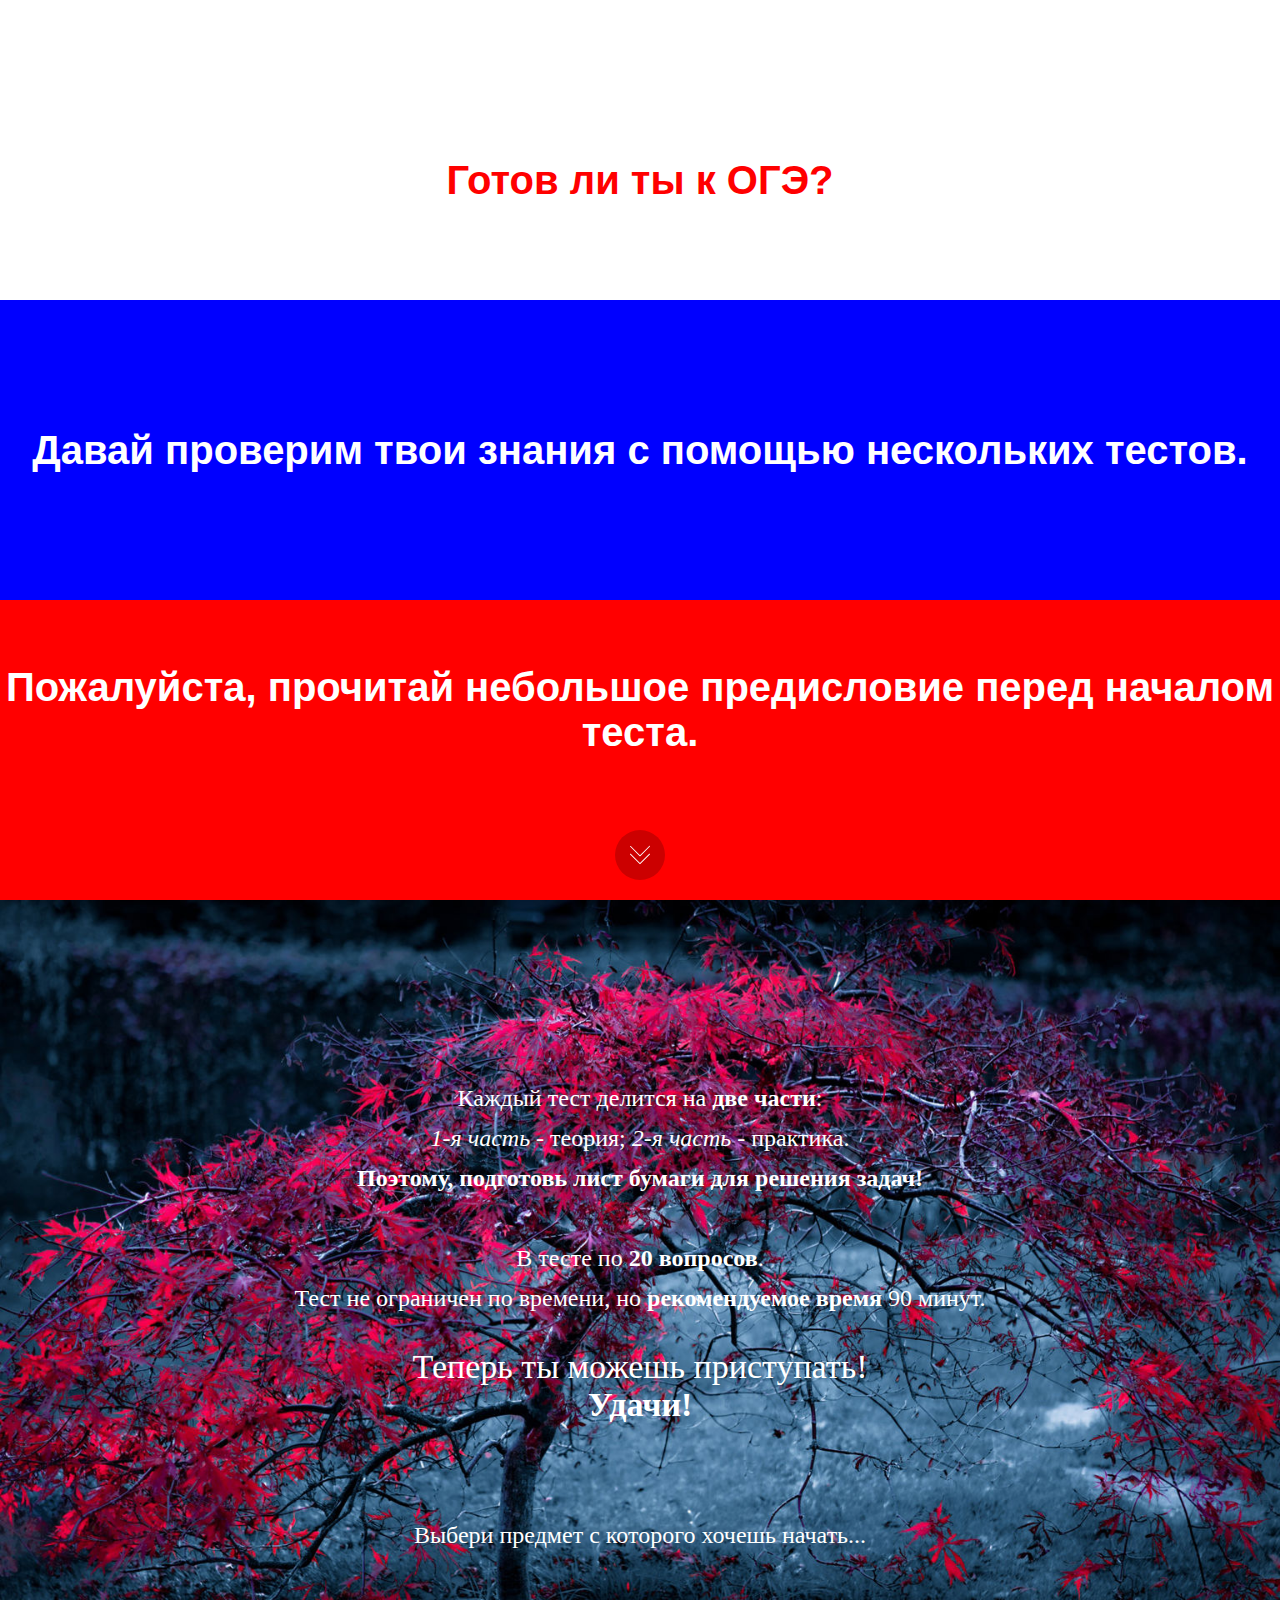
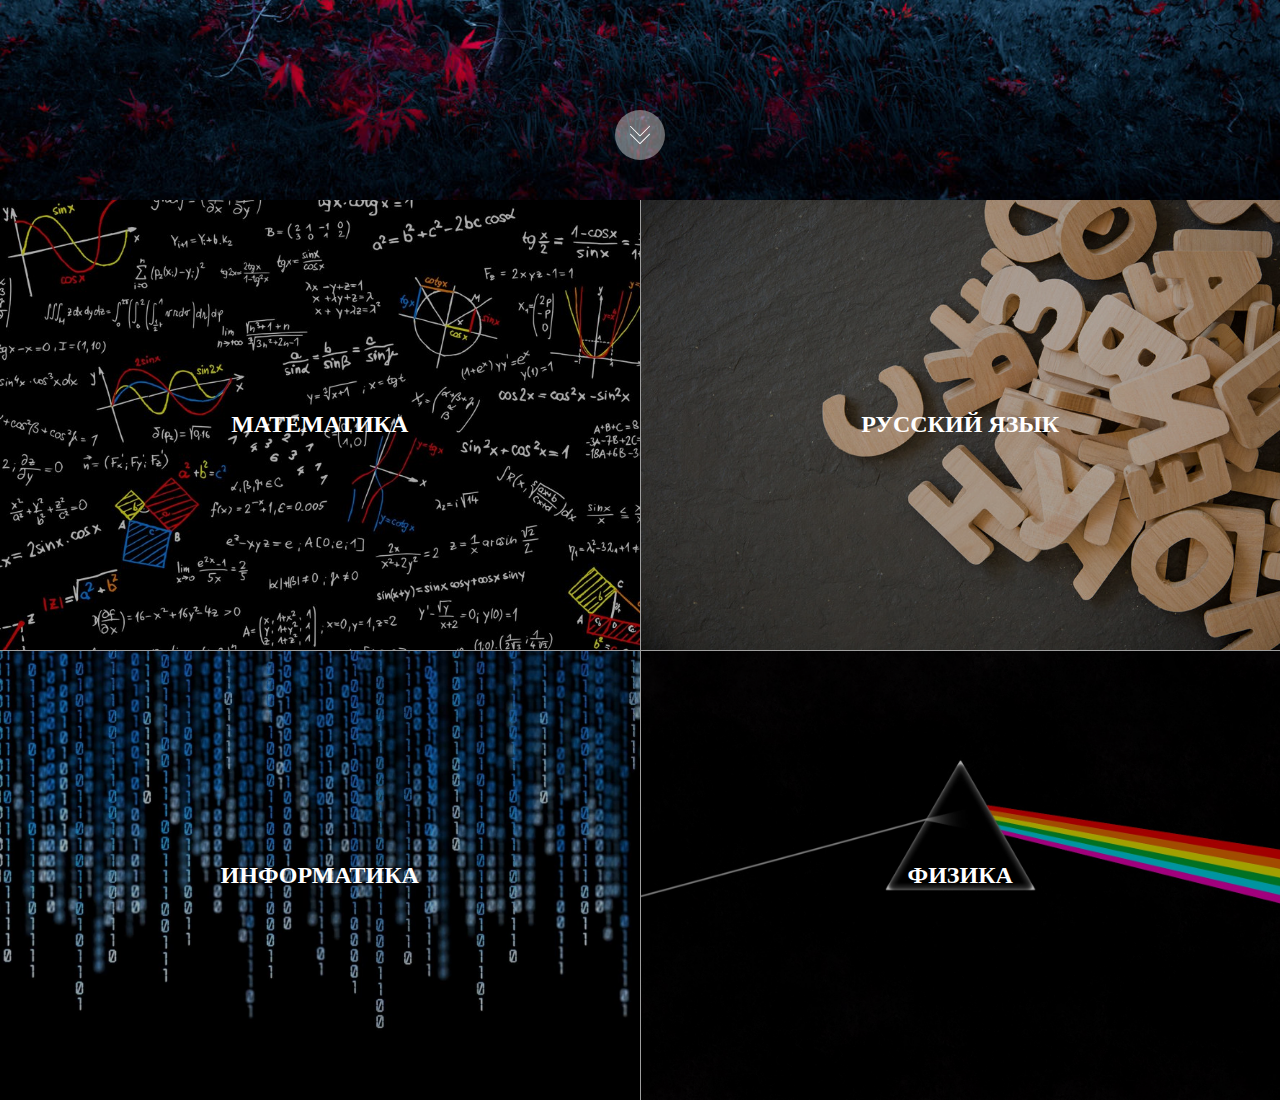
<file: index.html>
<!DOCTYPE html>
<html lang="ru">
<head>
    <meta charset="UTF-8">
    <title>Тест для проверки знаний к ОГЭ</title>
    <link rel="stylesheet" href="css/style.css">
</head>
<body>
    <div class="header">
        <p class="header-text white"><span>Готов ли ты к ОГЭ?</span></p>
        <p class="header-text blue"><span>Давай проверим твои знания с помощью нескольких тестов.</span></p>
        <p class="header-text red"><span>Пожалуйста, прочитай небольшое предисловие перед началом теста.</span></p>
        <a href="#description" class="header-link"></a>
    </div>

    <div id="description" class="description">
        <p class="description-text">Каждый тест делится на <b>две части</b>:<br/><i>1-я часть</i> - теория; <i>2-я часть</i> - практика.<br/><b>Поэтому, подготовь лист бумаги для решения задач!</b><br/><br/>В тесте по <b>20 вопросов</b>.<br/>Тест не ограничен по времени, но <b>рекомендуемое время</b> 90 минут.</p>
        <p class="description-good-luck">Теперь ты можешь приступать!<br/><b>Удачи!</b></p>
        <div class="description-go">
            <p class="description-go-test">Выбери предмет с которого хочешь начать...</p>
        </div>
        <a href="#subjects" class="header-link"></a>
    </div>

    <div id="subjects" class="subjects">
        <div class="subjects-row">
            <a href="maths.html" target="_blank" class="subjects-element" id="first">
                <div class="subjects-element__wrapper"></div>
                <span>Математика</span>
            </a>
            <a href="russian_language.html" target="_blank" class="subjects-element" id="second">
                <div class="subjects-element__wrapper"></div>
                <span>Русский язык</span>
            </a>
        </div>
        <div class="subjects-row">
            <a href="informatics.html" target="_blank" class="subjects-element" id="third">
                <div class="subjects-element__wrapper"></div>
                <span>Информатика</span>
            </a>
            <a href="physics.html" target="_blank" class="subjects-element" id="fourth">
                <div class="subjects-element__wrapper"></div>
                <span>Физика</span>
            </a>
        </div>
    </div>

    <script type="text/javascript" src="js/script.js"></script>
</body>
</html>
<!-- В теге link мы подключили стили к нашей странице
     Атрибут rel указывает, какой тип документа подключается. В нашем случае - это stylesheet, или таблица стилей
     Атрибут href указывает, какой файл нужно подключить (у файла стилей должно быть расширение .css -->
 <!-- h1 - блочный тег, занимает всю ширину своего родителя (т.е. блока, в котором он находоится.
    В нашем случае он занимает всю ширину тега body -->
<!-- Теги span являются строчными тегами, т.е. они занимают всю ширину, необходимую для их содержимого, но не более -->
<!-- p - блочный тег. Занимает всю ширину тега body -->
<!-- div - блочный тег. Также занимает всю ширину тега body -->
<!-- span - строчный тег. Занимает ширину содержимого текста -->
<!-- p - блочный тег, но в данном случае он занимает всю ширину тега div, потому что находится в нем -->
<!-- a - строчный тег, т.е. занимает ровно ширину текста внутри -->
<!-- Решетка в атрибуте href тега a означает, что ссылка будет ссылаться на текущую страницу -->
<!-- 1. margin - внешний отступ тега. Он является первым слоем тега -->
<!-- 2. border - рамка тега. Она является вторым слоем тега. border является внутренним свойством тега -->
<!-- 3. padding - внутренний отсуп тега. От является 3-м внутренним свойстом тега -->
<!-- 4. Сам элемент тега -->
</file>
<file: css/style.css>
.test-h1 {
    margin: 0;
    height: 100px;
}
.test-h1 .overlay {
    color: #fff;
    width: inherit;
    height: inherit;
    background: rgba(0, 0, 0, .7);
    display: block;
    position: relative;
    z-index: 1;
}
.test-h1 .overlay span  {
    color: #fff;
    font-size: 50px;
    display: flex;
    width: 100%;
    height: 100%;
    align-items: center;
    justify-content: center;
    position: relative;
    z-index: 2;
}
#math-head {
    background: url("../images/math.jpg") center no-repeat;
    background-size: cover;
}

#russian-head {
    background: url("../images/rus.jpg") center no-repeat;
    background-size: cover;
}

#informatics-head {
    background: url("../images/info.jpg") center no-repeat;
    background-size: cover;
}

#physics-head {
    background: url("../images/physics.jpg") center no-repeat;
    background-size: cover;
}

html, body {
    margin: 0;
    padding: 0;
}

ul, li {
    list-style-type: none;
}

.button_submit, .button_retry {
    display: inline-block;
    width: 250px;
    height: 35px;
    line-height: 35px;
    box-shadow: none;
    border: none;
    background-color: #76bc21;
    color: #fff;
    cursor: pointer;
    border-radius: 5px;
    margin-left: 40px;
    margin-bottom: 40px;
}

.menu {
    display: flex;
    align-items: center;
    justify-content: space-evenly;
    padding: 20px 0;
}
.menu-element a {
    color: #000;
    font-size: 20px;
    opacity: .8;
    transition: color .4s ease;
}
.menu-element a:hover {
    opacity: 1;
}
.menu-element.active a {
    text-decoration: none;
    color: #9d9d9d;
    cursor: default;
}
.menu-element.active a:hover {
    color: #9d9d9d;
    opacity: .8;
}

.header {
    position: relative;
    width: 100%;
    height: 100vh;
    display: flex;
    flex-direction: column;
    align-items: center;
    justify-content: center;
}

.header-text {
    position: relative;
    width: 100%;
    height: 100%;
    margin: 0;
    display: flex;
    align-items: center;
    justify-content: center;
    text-align: center;
    font-size: 40px;
    font-weight: 600;
    font-family: Helvetica, sans-serif;
}
.header-text.white {
    color: #ff0000;
    background-color: #fff;
}
.header-text.white span {
    display: inline-block;
    position: relative;
    top: 30px;
}

.header-text.blue {
    color: #fff;
    background-color: #0000ff;
}

.header-text.red {
    color: #fff;
    background-color: #ff0000;
}
.header-text.red span {
    display: inline-block;
    position: relative;
    bottom: 40px;
}

.header-link {
    display: inline-block;
    width: 50px;
    height: 50px;
    border-radius: 100%;
    background: rgba(0, 0, 0, .2) url("../images/icons/down-arrow.svg") center no-repeat;
    background-size: 20px 20px;
    position: absolute;
    bottom: 20px;
    transition: all .25s ease;

}
.header-link:hover {
    background-color: rgba(0, 0, 0, .5);
}

.description {
    width: 100%;
    height: 100vh;
    display: flex;
    justify-content: center;
    align-items: center;
    flex-direction: column;
    background: url("../images/background.jpg") center no-repeat;
    background-size: cover;
    position: relative;
}

.description-text {
    text-align: center;
    font-size: 24px;
    line-height: 40px;
    margin: 0;
    color: white;
}

.description-good-luck {
    text-align: center;
    font-size: 34px;
    margin-top: 30px;
    color: white;
}

.description-go {
    position: relative;
    display: flex;
    justify-content: center;
    margin-top: 40px;
    padding-bottom: 50px;
    font-size: 24px;
    color: white;
}
.description .header-link {
    bottom: 40px;
    background: rgba(255, 255, 255, .4) url(../images/icons/down-arrow.svg) center no-repeat;
    background-size: 20px 20px;
}

.subjects {
    width: 100%;
    height: 100vh;
    display: flex;
    flex-direction: column;
}

.subjects-row {
    display: flex;
    justify-content: space-between;
    height: 100%;
    border-bottom: 1px solid #9e9e9e;
}
.subjects-row:last-child {
    border: none;
}

.subjects-element {
    display: flex;
    justify-content: center;
    align-items: center;
    width: 100%;
    height: 100%;
    text-decoration: none;
    color: #fff;
    font-size: 24px;
    font-weight: 600;
    text-transform: uppercase;
    position: relative;
}

.subjects-element__wrapper {
    position: absolute;
    left: 0;
    top: 0;
    bottom: 0;
    right: 0;
    background: rgba(0, 0, 0, .3);
    transition: background-color .3s ease;
    z-index: 1;
}

.subjects-element span {
    position: relative;
    z-index: 2;
}

#first {
    background: url("../images/math.jpg") center no-repeat;
    background-size: cover;
}

#second {
    background: url("../images/rus.jpg") center no-repeat;
    background-size: cover;
}

#third {
    background: url("../images/info.jpg") center no-repeat;
    background-size: cover;
}

#fourth {
    background: url("../images/physics.jpg") center no-repeat;
    background-size: cover;
}

.subjects-element:first-child {
    border-right: 1px solid #9e9e9e;
}
.subjects-element:hover .subjects-element__wrapper {
    background: rgba(0, 0, 0, .7);
}

.test-name {
    text-align: center;
}

.question_part {
    margin: 0;
    margin-bottom: 10px;
    padding: 10px 0;
    text-align: center;
    font-size: 24px;
    font-weight: bold;
    border-top: 3px solid #9d9d9d;
    border-bottom: 3px solid #9d9d9d;
    background-color: #d9d9d9;
}

.question_wrapper {
    padding: 20px 10px 20px 40px;
    border-bottom: 1px solid #9d9d9d;
}
.question_wrapper:last-of-type {
    border-bottom: none;
}

.question {
    margin: 0;
    font-size: 20px;
    line-height: 24px;
}

.question-answers-list {
    padding-left: 10px;
    display: flex;
    flex-direction: column;
}

.question-answer {
    margin-bottom: 10px;
    display: inline-flex;
    align-items: center;
}

.question-answer input {
    margin-right: 10px;
    cursor: pointer;
}
.question-answer label {
    font-size: 18px;
    cursor: pointer;
}

.test-result {
    margin-top: 20px;
}

.test-result-success {
    color: #76bc21;
    font-size: 22px;
    font-weight: 600;
    text-align: center;
    margin-bottom: 30px;
}
.test-result-errors {
    padding-left: 40px;
    font-size: 18px;
}
.test-result-errors p {
    color: red;
    font-size: 20px;
    font-weight: 600;
}

.test-result-percent {
    text-align: center;
    margin: 20px 0;
    font-size: 24px;
    font-weight: bold;
}
.test-result-percent.fail {
    color: red;
}
.test-result-percent.success {
    color: #76bc21;
}

.question_image {
    display: block;
}

.popup_wrapper {
    display: flex;
    align-items: center;
    justify-content: center;
    position: fixed;
    left: 0;
    top: 0;
    right: 0;
    bottom: 0;
    background: rgba(0,0,0,.5);
}

.popup {
    display: flex;
    flex-direction: column;
    justify-content: center;
    align-items: center;
    position: relative;
    background-color: #fff;
    padding: 30px 50px;
    border-radius: 2px;
}

.popup_image {
    width: 40px;
    height: 40px;
    margin-bottom: 30px;
}
.popup_image.error {
    background: url("../images/icons/error.svg") center no-repeat;
    background-size: contain;
}

.popup_text {
    font-size: 18px;
    line-height: 21px;
}

.closer {
    display: inline-block;
    position: absolute;
    top: 5px;
    right: 5px;
    width: 25px;
    height: 25px;
    background: url("../images/icons/close.svg") top no-repeat;
    background-size: contain;
    border: none;
    margin: 0;
    cursor: pointer;
}
/*span {
    background-color: black;
    display: block;
    color: orange;
    font-style: italic;
}

div span {
    font-size: 24px;
    color: blue;
}

#first {
    background-color: purple;
    color: aqua;
    text-decoration: none;
    display: block;
    font-size: 40px;
}
#first:hover {
    color: green;
    font-weight: bold;
    text-transform: lowercase;
    font-size: 75px;
}

#second {
    background-color: green;
    color: black;
    text-decoration: none;
    display: block;
    font-size: 40px;
    font-weight:  bold;
}
#second:hover {
    color: red;
    text-decoration: underline;
    text-transform: uppercase;
    font-size: 60px;
}

#third {
    background-color: red;
    color: black;
    text-decoration: none;
    display: block;
    font-size: 40px;
    font-weight:  bold;
}
#third:hover {
    color: blue;
    font-style: italic;
    font-size: 50px;
}

div p {
    color: purple;
    font-size: 50px;
    display: inline;
}*/
/* Свойство color - меняет цвет текста. В нашем случае на красный (red) */
/* Свойство font-size - меняет размер текста. В нашем случае - это 50px */
/* Свойство background-color устанавленивает заливку для элемента */
/* Свойство display указывает, какая структура должна быть у тега. В нашем случае указываем inline,
    т.е. делаем наш тег h1 строчным */
/* Для управления наведением на элемент существует специальный псевдокласс (свойство) :hover */
/* Свойство text-decoration устанавливает какие-то стили для текста. В нашем случае убирает все стили с помощью none */
/* Значение underline свойства text-decoration делает текст подчеркнутым */
/*/ padding работает как margin, но отступы внутри элемента /
    padding-left: 10px;
/*
    border - это рамка элемента
    1 параметр у border - это толщина рамки
    2 параметр у border - это интенсивность линии
    3 параметр у border - это цвет рамки
     */
   /* border: 3px solid black;

*/
/*
     text-align - отвечает за расположение текста в блоке.
     text-align: center - по центру
     text-align: left - по левому краю
     text-align: right - по правому краю
     ТОЛЬКО для блочных тегов
     */
</file>
